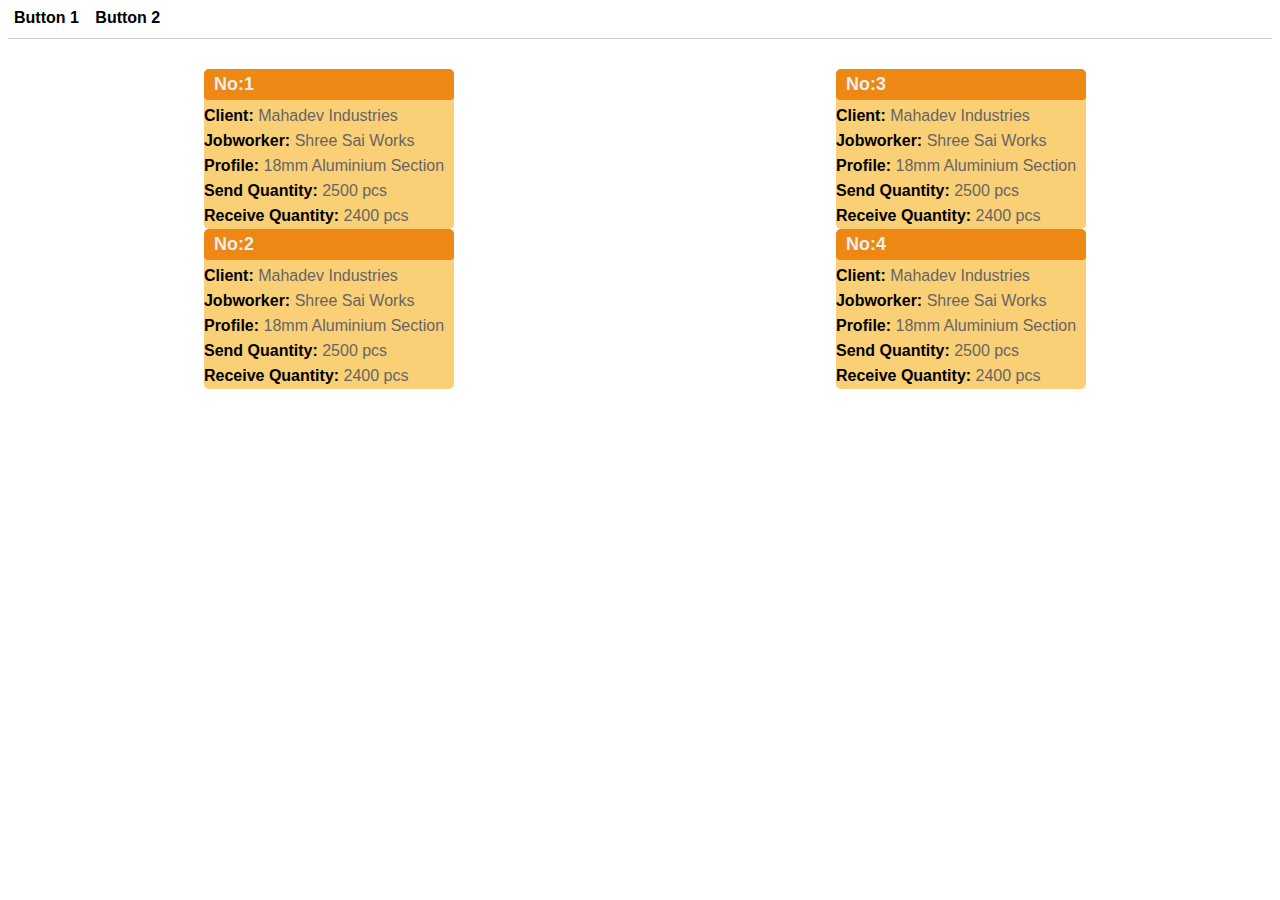
<file: index.html>
<!DOCTYPE html>
<html lang="en">

<head>
    <meta charset="UTF-8">
    <meta name="viewport" content="width=device-width, initial-scale=1.0">
    <title>Change Content Example</title>
    <style>
        body {
            font-family: Arial, Helvetica, sans-serif;
        }

        #content {
            margin-top: 20px;
            font-size: 18px;
            display: flex;
            justify-content: space-around;
            width: 100%;
        }

        button {
            border: none;
            background-color: white;
            font-weight: bold;
            font-size: medium;
        }

        button:hover {
            color: rgb(0, 98, 116);
        }

        .separator {
            height: 1px;
            background-color: #ccc;
            margin: 10px 0;

        }

        #content>div {
            display: block;
            border: 1px solid black;
            padding: 10px;
            border: none;
        }

        .data-box {
            background-color: #fad076;
            border-radius: 5px;
            margin: 0 5px;
            width: 100%;
            height: 160px;
            overflow: hidden;

        }

        .data-box h2 {
            font-size: large;
            margin: 0;
            background-color: #ee8814;
            color: rgb(234, 237, 239);
            padding: 5px 10px;
            border-radius: 4px;
        }

        .data-row {
            color: #696464;
            font-size: medium;
            padding-top: 7px;
        }

        .data-row .label {
            font-weight: bolder;
            color: black;
        }
        
    </style>
</head>

<body>

    <button onclick="showOriginal()">Button 1</button>
    <button onclick="changeContent()">Button 2</button>
    <div class="separator"></div>
    <div id="content">
        <div class="row-1">
            <div class="data-box">
                <h2>No:1</h2>

                <div class="data-row">
                    <span class="label">Client:</span> Mahadev Industries
                </div>
                <div class="data-row">
                    <span class="label">Jobworker:</span> Shree Sai Works
                </div>
                <div class="data-row">
                    <span class="label">Profile:</span> 18mm Aluminium Section
                </div>
                <div class="data-row">
                    <span class="label">Send Quantity:</span> 2500 pcs
                </div>
                <div class="data-row">
                    <span class="label">Receive Quantity:</span> 2400 pcs
                </div>
            </div>
            <div class="data-box">
                <h2>No:2</h2>

                <div class="data-row">
                    <span class="label">Client:</span> Mahadev Industries
                </div>
                <div class="data-row">
                    <span class="label">Jobworker:</span> Shree Sai Works
                </div>
                <div class="data-row">
                    <span class="label">Profile:</span> 18mm Aluminium Section
                </div>
                <div class="data-row">
                    <span class="label">Send Quantity:</span> 2500 pcs
                </div>
                <div class="data-row">
                    <span class="label">Receive Quantity:</span> 2400 pcs
                </div>
            </div>
        </div>
        <div row-2>
            <div class="data-box">
                <h2>No:3</h2>

                <div class="data-row">
                    <span class="label">Client:</span> Mahadev Industries
                </div>
                <div class="data-row">
                    <span class="label">Jobworker:</span> Shree Sai Works
                </div>
                <div class="data-row">
                    <span class="label">Profile:</span> 18mm Aluminium Section
                </div>
                <div class="data-row">
                    <span class="label">Send Quantity:</span> 2500 pcs
                </div>
                <div class="data-row">
                    <span class="label">Receive Quantity:</span> 2400 pcs
                </div>
            </div>
            <div class="data-box">
                <h2>No:4</h2>

                <div class="data-row">
                    <span class="label">Client:</span> Mahadev Industries
                </div>
                <div class="data-row">
                    <span class="label">Jobworker:</span> Shree Sai Works
                </div>
                <div class="data-row">
                    <span class="label">Profile:</span> 18mm Aluminium Section
                </div>
                <div class="data-row">
                    <span class="label">Send Quantity:</span> 2500 pcs
                </div>
                <div class="data-row">
                    <span class="label">Receive Quantity:</span> 2400 pcs
                </div>
            </div>
        </div>



    </div>

    <script>
        function changeContent() {
            document.getElementById("content").innerHTML = `
        <h2>New Content</h2>
        <p>This content was loaded when Button 2 was clicked.</p>
      `;
        }

        function showOriginal() {
            document.getElementById("content").innerHTML = `
        This is the original content of the page.
      `;
        }
    </script>

</body>

</html>
</file>
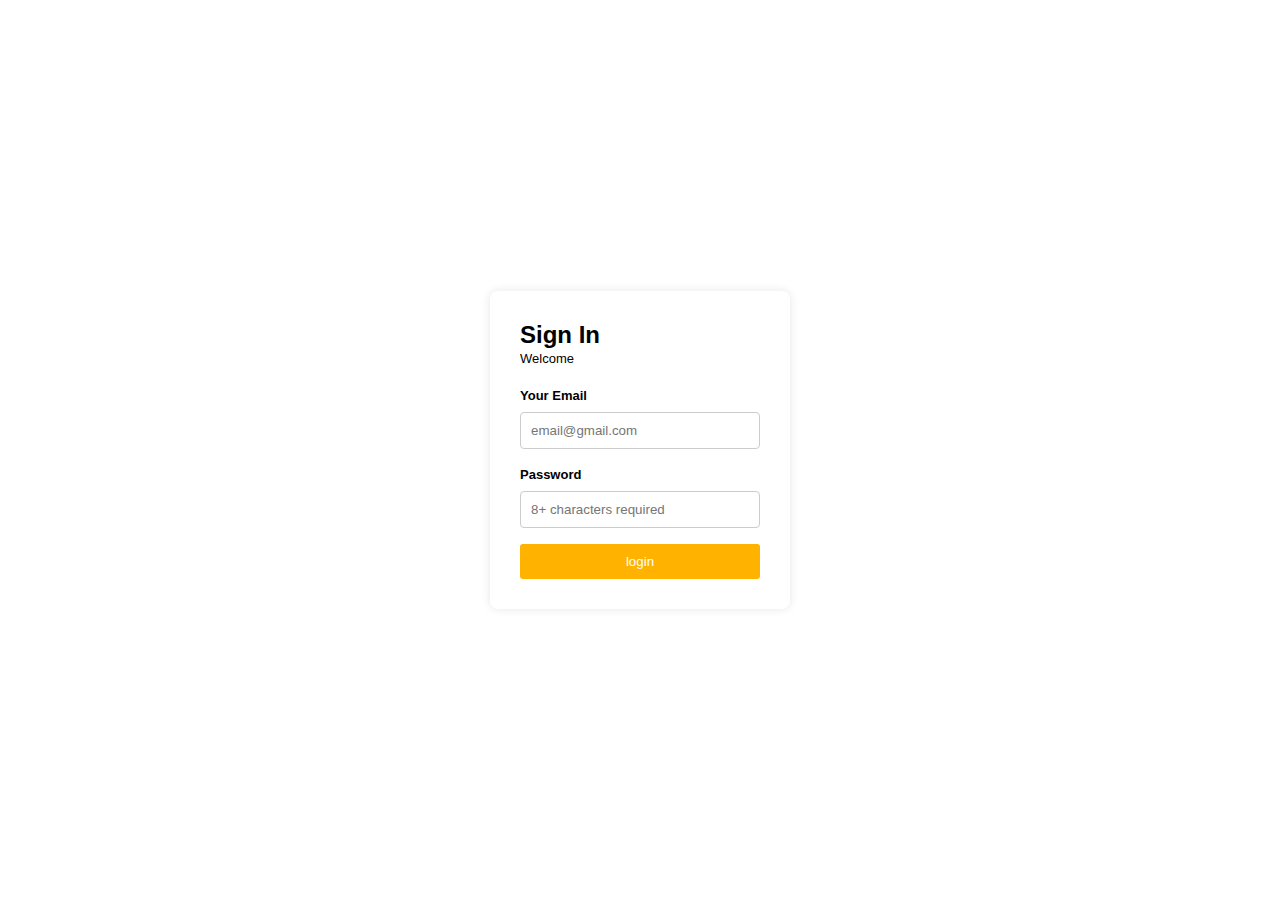
<file: login.html>
<!DOCTYPE html>
<html lang="en">

<head>
    <meta charset="UTF-8">
    <meta name="viewport" content="width=device-width, initial-scale=1.0">
    <title>Login</title>
    <link rel="stylesheet" href="css/style.css">
</head>

<body>
    <div class="login">
        <form class="login-form" action="" method="post">
            <h2>Sign In</h2>
            <p>Welcome</p>
            <label for="email"><b>Your Email</b></label><br>
            <input type="email" name="email" placeholder="email@gmail.com" required><br>
            <label for="password"><b>Password</b></label><br>
            <input type="password" name="password" placeholder="8+ characters required" required><br>
            <button type="submit">login</button>
        </form>
    </div>
</body>

</html>
</file>
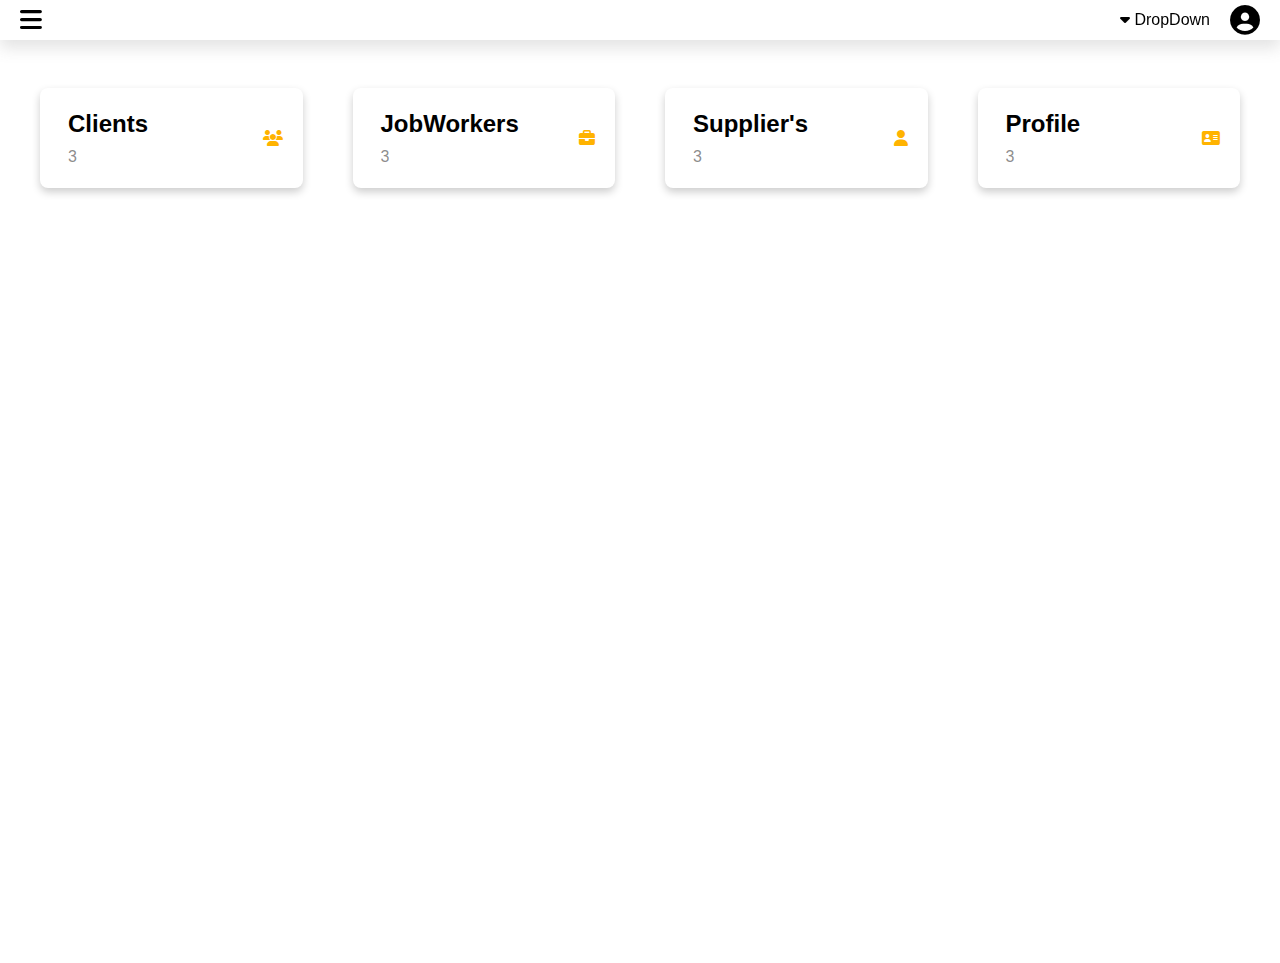
<file: main.html>
<!DOCTYPE html>
<html lang="en">

<head>
    <meta charset="UTF-8">
    <meta name="viewport" content="width=device-width, initial-scale=1.0">
    <title>Main Page</title>
    <link rel="stylesheet" href="css/style.css">
    <link rel="stylesheet" href="https://cdnjs.cloudflare.com/ajax/libs/font-awesome/6.5.0/css/all.min.css">
</head>

<body>
    <div class="container">
        <div id="sidebar" class="sidebar">
            <div class="logo">
                <a href="">LOGO</a>
                <a href="#" class="closebtn" onclick="toggleSidebar()">×</a>
            </div>
            <a href="main.html">Dashboard</a>
            <a href="addpartydetail.html">Party Detail</a>
            <a href="partydetail.html">Profile Entries</a>
            <a href="#">Party Order</a>
            <a href="#">All Reports</a>

        </div>
        <div id="main">
            <nav id="navbar" class="navbar">
                <button id="btn" class="btn" onclick="toggleSidebar()"><i class="fa-solid fa-bars"></i></button>
                <div class="nav-items">
                    <div class="dropdown">
                        <button class="dropdown-btn"><i class="fa fa-caret-down"></i> DropDown</i></button>
                        <div class="dropdown-content">
                            <a href="login.html">Log In</a>
                            <a href="#">B</a>
                            <a href="#">C</a>
                        </div>
                    </div>
                    <a href="#" class="sign-in"><i class="fa-solid fa-circle-user"></i></a>
                </div>
            </nav>
            <div id="firstPage" class="first-page">
                <div class="cards">
                    <div class="card">
                        <div class="data">
                            <h2>Clients</h2>
                            <p>3</p>
                        </div>
                        <i class="fa-solid fa-users"></i>
                    </div>
                    <div class="card">
                        <div class="data">
                            <h2>JobWorkers</h2>
                            <p>3</p>
                        </div>
                        <i class="fa-solid fa-briefcase"></i>
                    </div>
                    <div class="card">
                        <div class="data">
                            <h2>Supplier's</h2>
                            <p>3</p>
                        </div>
                        <i class="fa-solid fa-user"></i>
                    </div>
                    <div class="card">
                        <div class="data">
                            <h2>Profile</h2>
                            <p>3</p>
                        </div>
                        <i class="fa-solid fa-address-card"></i>
                    </div>
                </div>
            </div>
        </div>
    </div>
    <script src="javascript/script.js"></script>
</body>

</html>
</file>
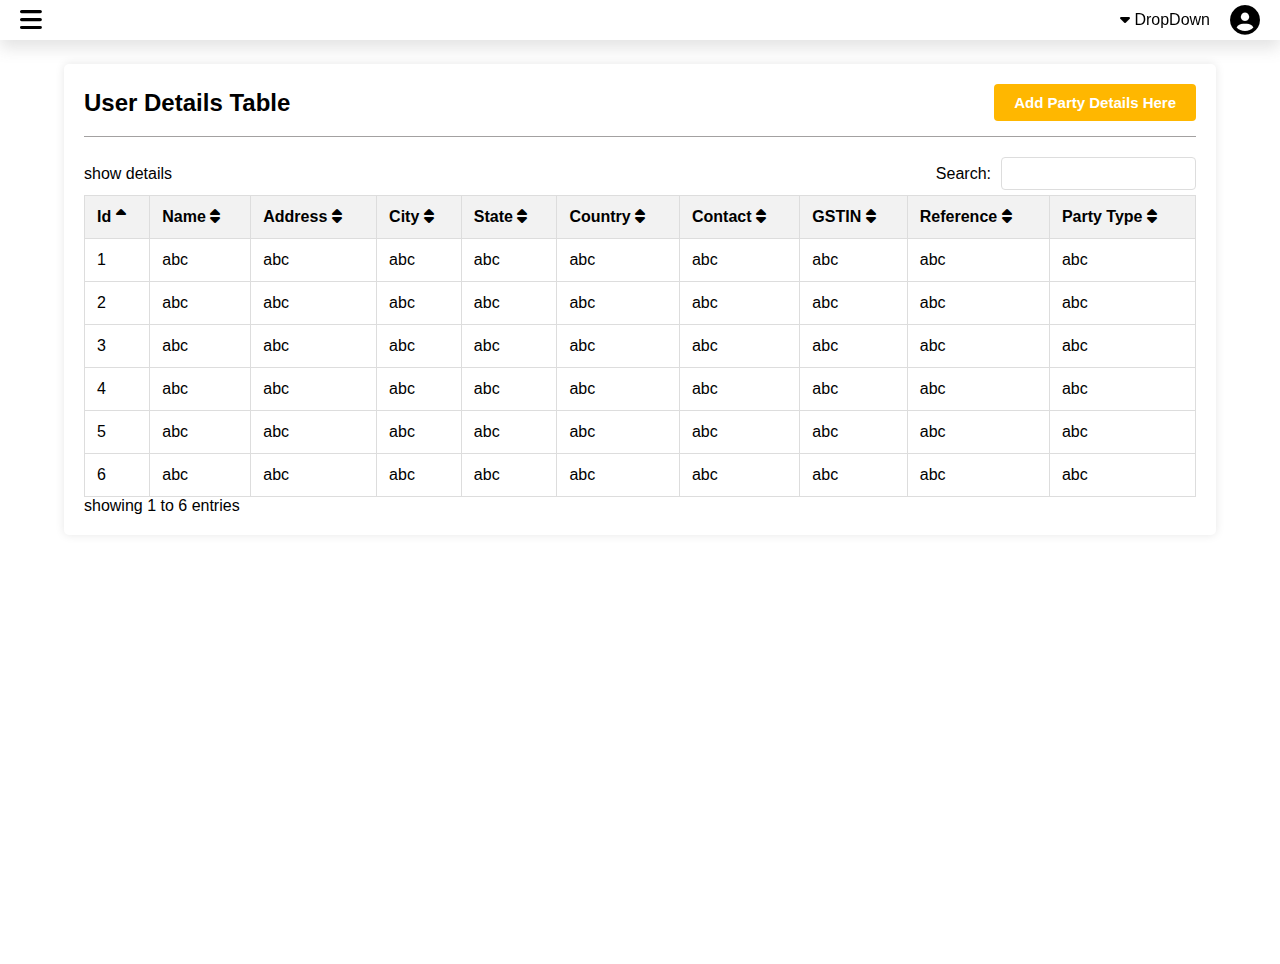
<file: partydetail.html>
<!DOCTYPE html>
<html lang="en">

<head>
    <meta charset="UTF-8">
    <meta name="viewport" content="width=device-width, initial-scale=1.0">
    <title>User Details Table</title>
    <link rel="stylesheet" href="css/style.css">
    <link rel="stylesheet" href="https://cdnjs.cloudflare.com/ajax/libs/font-awesome/6.5.0/css/all.min.css">

</head>

<body>
    <div class="container">
        <div id="sidebar" class="sidebar">
            <div class="logo">
                <a href="">LOGO</a>
                <a href="#" class="closebtn" onclick="toggleSidebar()">×</a>
            </div>
            <a href="main.html">Dashboard</a>
            <a href="addpartydetail.html">Party Detail</a>
            <a href="partydetail.html">Profile Entries</a>
            <a href="#">Party Order</a>
            <a href="#">All Reports</a>

        </div>
        <div id="main">
            <nav id="navbar" class="navbar">
                <button id="btn" class="btn" onclick="toggleSidebar()"><i class="fa-solid fa-bars"></i></button>
                <div class="nav-items">
                    <div class="dropdown">
                        <button class="dropdown-btn"><i class="fa fa-caret-down"></i> DropDown</i></button>
                        <div class="dropdown-content">
                            <a href="login.html">Log In</a>
                            <a href="#">B</a>
                            <a href="#">C</a>
                        </div>
                    </div>
                    <a href="#" class="sign-in"><i class="fa-solid fa-circle-user"></i></a>
                </div>
            </nav>
            <div class="party-details">
                <div class="first-line">
                    <h2>User Details Table</h2>
                    <button>Add Party Details Here</button>
                </div>
                <div class="selector"></div>
                <div class="second-line">
                    <p>show details</p>
                    <div class="search">
                        <label for="search"> Search:</label>
                        <input type="search" title="Search details">
                    </div>

                </div>
                <div class="table">
                    <table id="detailsTable">
                        <thead>
                            <tr>
                                <th>Id <i class="fa-solid fa-sort-up"></i></th>
                                <th>Name <i class="fa-solid fa-sort"></i></th>
                                <th>Address <i class="fa-solid fa-sort"></i></th>
                                <th>City <i class="fa-solid fa-sort"></i></th>
                                <th>State <i class="fa-solid fa-sort"></i></th>
                                <th>Country <i class="fa-solid fa-sort"></i></th>
                                <th>Contact <i class="fa-solid fa-sort"></i></th>
                                <th>GSTIN <i class="fa-solid fa-sort"></i></th>
                                <th>Reference <i class="fa-solid fa-sort"></i></th>
                                <th>Party Type <i class="fa-solid fa-sort"></i></th>
                            </tr>
                        </thead>
                        <tbody>
                            <tr>
                                <td>1</td>
                                <td>abc</td>
                                <td>abc</td>
                                <td>abc</td>
                                <td>abc</td>
                                <td>abc</td>
                                <td>abc</td>
                                <td>abc</td>
                                <td>abc</td>
                                <td>abc</td>
                            </tr>
                            <tr>
                                <td>2</td>
                                <td>abc</td>
                                <td>abc</td>
                                <td>abc</td>
                                <td>abc</td>
                                <td>abc</td>
                                <td>abc</td>
                                <td>abc</td>
                                <td>abc</td>
                                <td>abc</td>
                            </tr>
                            <tr>
                                <td>3</td>
                                <td>abc</td>
                                <td>abc</td>
                                <td>abc</td>
                                <td>abc</td>
                                <td>abc</td>
                                <td>abc</td>
                                <td>abc</td>
                                <td>abc</td>
                                <td>abc</td>
                            </tr>
                            <tr>
                                <td>4</td>
                                <td>abc</td>
                                <td>abc</td>
                                <td>abc</td>
                                <td>abc</td>
                                <td>abc</td>
                                <td>abc</td>
                                <td>abc</td>
                                <td>abc</td>
                                <td>abc</td>
                            </tr>
                            <tr>
                                <td>5</td>
                                <td>abc</td>
                                <td>abc</td>
                                <td>abc</td>
                                <td>abc</td>
                                <td>abc</td>
                                <td>abc</td>
                                <td>abc</td>
                                <td>abc</td>
                                <td>abc</td>
                            </tr>
                            <tr>
                                <td>6</td>
                                <td>abc</td>
                                <td>abc</td>
                                <td>abc</td>
                                <td>abc</td>
                                <td>abc</td>
                                <td>abc</td>
                                <td>abc</td>
                                <td>abc</td>
                                <td>abc</td>
                            </tr>

                        </tbody>
                    </table>
                </div>
                <div>
                    <p>showing 1 to 6 entries</p>
                </div>
            </div>
        </div>
    </div>
    <script src="javascript/script.js"></script>
</body>


</html>
</file>
<file: css/style.css>
* {
    margin: 0%;
    padding: 0%;
    font-family: Arial, Helvetica, sans-serif;
    box-sizing: border-box;
}

html,
body {
    height: 100%;
}

.login {
    height: 100%;
    align-items: center;
    display: flex;
    justify-content: center;
}

.login-form {
    background-color: #ffffff;
    padding: 30px;
    border-radius: 8px;
    box-shadow: 0 0 10px rgba(0, 0, 0, 0.1);
    width: 300px;
}

.login-form p {
    font-size: small;
    margin-top: 2px;
    margin-bottom: 20px;
}

.login-form label {
    font-size: small;
}

.login-form input[type="email"],
.login-form input[type="password"] {
    width: 100%;
    padding: 10px;
    margin: 8px 0 16px 0;
    border: 1px solid #ccc;
    border-radius: 4px;
}

.login-form button {
    width: 100%;
    background-color: #ffb300;
    border-radius: 3px;
    border: none;
    padding: 10px;
    color: white;
    cursor: pointer;
}

.login-form button:hover {
    background-color: #fcbe06;
}

/* Main */

.navbar {
    width: 100%;
    height: 40px;
    display: flex;
    justify-content: space-between;
    align-items: center;
    background-color: white;
    color: black;
    padding: 0 20px;
    position: fixed;
    top: 0;
    z-index: 1000;
    box-shadow: 0px 8px 16px 0px rgba(117, 117, 117, 0.2);

}

.navbar>.btn {
    border: none;
    font-size: 25px;
    height: auto;
    width: auto;
    background-color: #fff;
}

.navbar .nav-items {
    height: 100%;
    display: flex;
    align-items: center;
    gap: 20px;
}

.navbar a {
    color: black;
    font-size: 30px;
    height: 100%;
    margin-top: 7px;
}

.dropdown {
    position: relative;
    height: 100%;
}

.dropdown-btn {
    height: 100%;
    background: none;
    border: none;
    color: black;
    font-size: 16px;
    cursor: pointer;

}

.dropdown-content {
    display: none;
    position: absolute;
    background-color: rgb(255, 255, 255);
    min-width: 120px;
    box-shadow: 0px 8px 16px 0px rgba(0, 0, 0, 0.2);
    z-index: 1100;
}

.dropdown-content a {
    padding: 10px;
    display: block;
    text-decoration: none;
    color: #292929;
}

.dropdown-content a {
    padding: 10px;
    display: block;
    text-decoration: none;
    color: #333;
}

.dropdown-content a:hover {
    background-color: #f1f1f1;
}

.dropdown:hover .dropdown-content {
    display: block;
}

.sign-in {
    text-decoration: none;
    color: white;
}

.container {
    height: 100%;
}

#sidebar {
    height: 100%;
    width: 0;
    position: fixed;
    z-index: 999;
    top: 0;
    left: 0;
    background-color: rgb(255, 183, 0);
    overflow-x: hidden;
    transition: width 0.3s;
}

#sidebar>a {
    padding: 10px 20px;
    text-decoration: none;
    font-size: 18px;
    color: black;
    display: block;
    transition: 0.2s;
    margin-left: 30px;

}

#sidebar>a:hover {
    color: white;
}

#sidebar .closebtn {
    position: absolute;
    right: 5px;
    font-size: 25px;
}

.logo {
    display: flex;
    justify-content: space-between;
    background-color: #fff;
    height: 40px;
    align-items: center;
    padding: 10px;
    font-size: 20px;
    box-shadow: 0 4px 8px 0 rgba(0, 0, 0, 0.2);
}

.logo a {
    text-decoration: none;
    color: #292929;
}

.first-page {
    margin: 0 15px;
}

.cards {
    display: flex;
    align-items: center;
    justify-content: center;
    margin-top: 5%;

}

.card {
    width: 100%;
    box-shadow: 0 4px 8px 0 rgba(0, 0, 0, 0.2);
    /* transition: 0.3s; */
    display: flex;
    align-items: center;
    justify-content: space-between;
    margin: 25px;
    overflow: hidden;
    padding: 10px 20px;
    border-radius: 8px;
}

.data h2,
.data p {
    margin: 10px 0;
    word-wrap: break-word;
    overflow-wrap: break-word;
}



@media (max-width: 500px) {

    .card {
        padding: 10px;
    }

    .data h2 {
        font-size: 0.7rem;
    }

    .data p {
        font-size: 0.5rem;
    }
}

.card:hover {
    box-shadow: 0 8px 16px 0 rgba(0, 0, 0, 0.2);

}

.data {
    padding: 2px 8px;
}

.data p {
    color: #616060b8;
}

.card i {
    color: #ffb300;
}


.partyDetail {
    height: auto;
    align-items: center;
    display: flex;
    justify-content: center;
}

.party-box {
    margin: 3% 3%;
    width: 100%;
    margin-top: 7%;
}

.party-box h2 {
    padding-left: 20px;
}

.partyDetail-form {
    color: #2a2929;
    margin-top: 1.5%;
    background-color: #ffffff;
    padding: 30px;
    border-radius: 8px;
    box-shadow: 0 0 10px rgba(0, 0, 0, 0.1);
    width: 100%;
    overflow: hidden;
}

.partyDetail-form input[type="text"] {
    width: 100%;
    padding: 10px;
    margin: 8px 0 16px 0;
    border: 1px solid #ccc;
    border-radius: 4px;
}

.required {
    color: red;
    font-size: small;
}

.detail {
    width: 100%;
    display: flex;
}

#address {
    border-color: #ccc;
    width: 100%;
    border-radius: 4px;
    margin: 8px 0;
    height: 35px;
}

.city,
.contact,
.state,
.gstin,
.country,
.reference {
    width: 30%;
}

.city,
.contact {
    margin-right: 5%;
}

.country,
.reference {
    float: right;
    margin-left: 5%;
}

.partyDetail-form>.btn {
    margin-top: 10px;
    font-size: small;
    padding: 7px 10px;
    border: none;
    background-color: #f29c2b;
    color: white;
    font-weight: bold;
    border-radius: 4px;

}

/* party details */

.party-details {
    margin: 5%;
    padding: 20px;
    box-shadow: 0 0 10px rgba(0, 0, 0, 0.1);
    border-radius: 5px;
}

.first-line,
.second-line {
    display: flex;
    align-items: center;
    justify-content: space-between;
}

.party-details>.selector {
    height: 1px;
    background-color: #a3a1a1;
    margin: 15px 0;
    width: 100%;
}

.second-line>.search {
    display: flex;
    align-items: center;
}

.search>label {
    margin-right: 10px;
}

.search>input {
    padding: 8px;
    margin: 5px 0;
    border: 1px solid #ddd;
    border-radius: 4px;
    width: 100%;
    box-sizing: border-box;
}

.first-line > button {
    background-color: rgb(255, 183, 0);
    color: white;
    padding: 10px 20px;
    border: none;
    cursor: pointer;
    border-radius: 4px;
    font-weight: bold;
    font-size: 15px;
}

.first-line>button:hover {
    background-color: rgb(243, 174, 0);
    
}

.table {
    overflow: scroll;
}

table {
    width: 100%;
    border-collapse: collapse;
}

table,
th,
td {
    border: 1px solid #ddd;
}

th,
td {
    padding: 12px;
    text-align: left;
}

th {
    background-color: #f2f2f2;
    justify-items: space-between;
}
</file>
